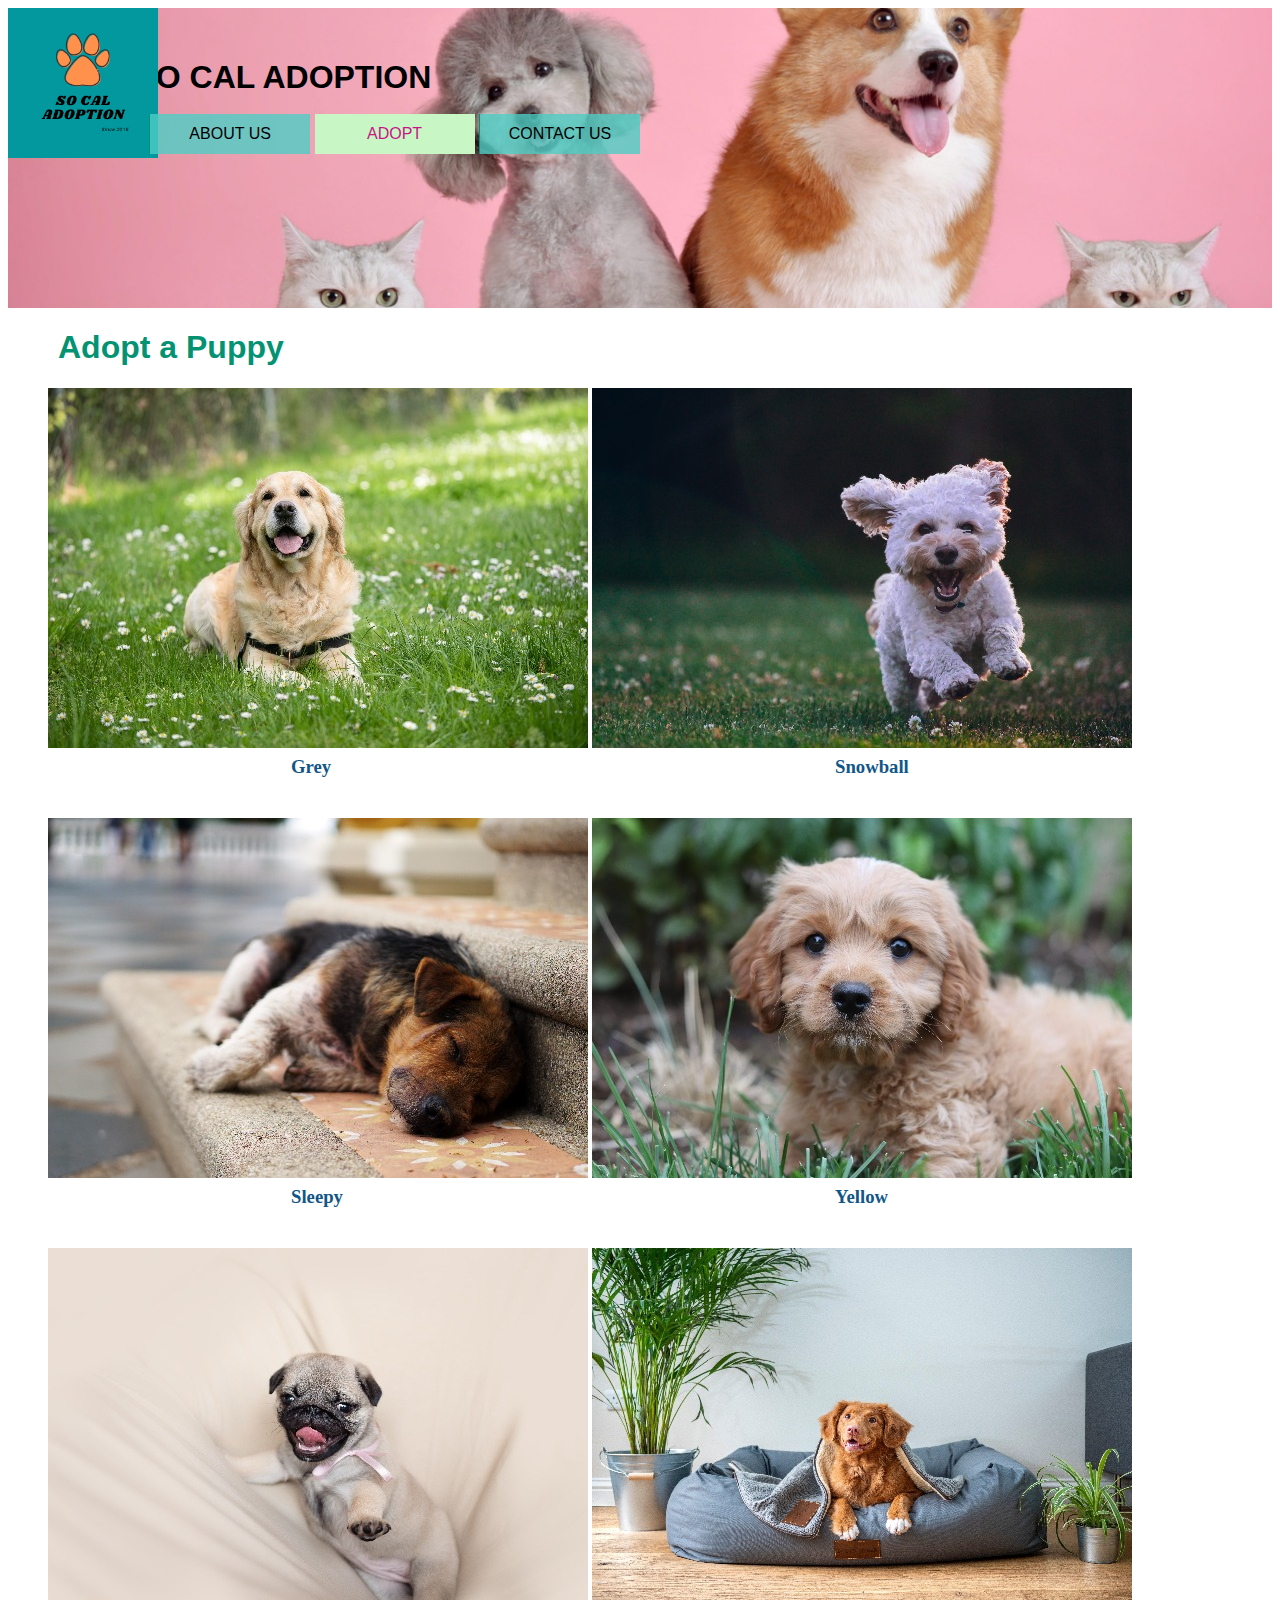
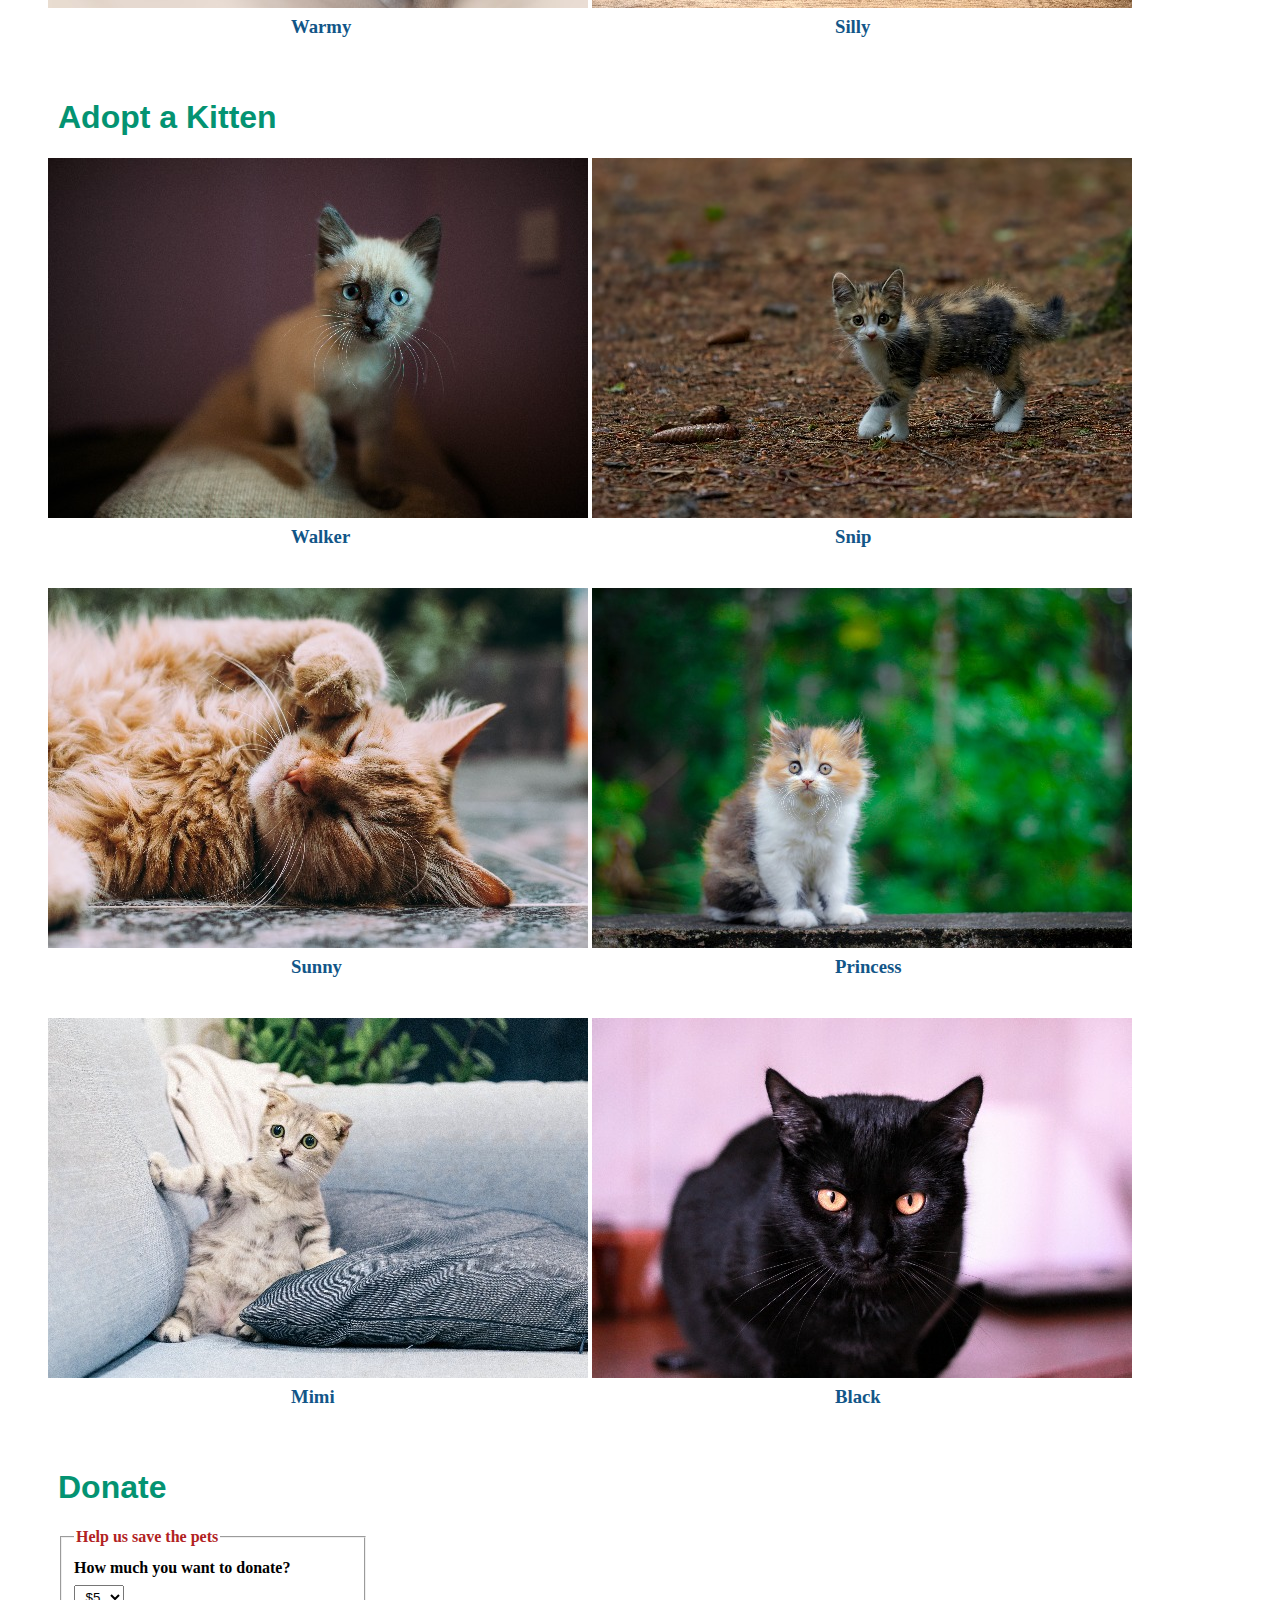
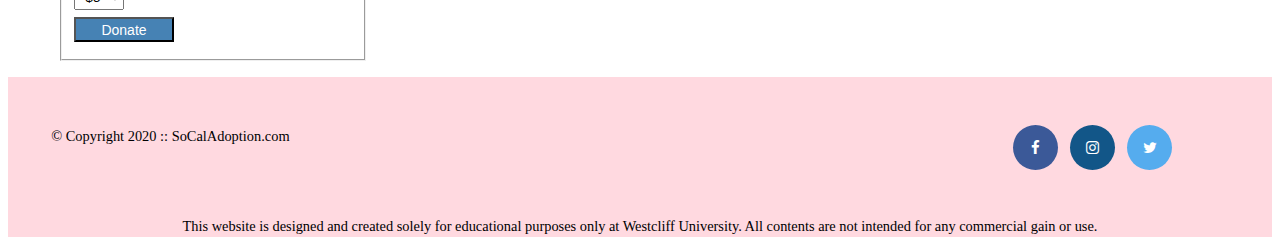
<file: adopt.html>
<!DOCTYPE html>
<html>
  <head>
    <title>So Cal Adoption</title>
    <meta charset="utf-8" />
    <!--Style sheet-->
    <link rel="stylesheet" href="styles.css" />
    <!-- add font awesome-->
    <link
      rel="stylesheet"
      href="https://cdnjs.cloudflare.com/ajax/libs/font-awesome/4.7.0/css/font-awesome.min.css"
    />
    <script src="https://ajax.googleapis.com/ajax/libs/jquery/3.5.1/jquery.min.js"></script>
  </head>
  <body>
    <!-- Container to wrap everything -->
    <div id="container">
      <!-- Brand of website-->
      <header>
        <div class="logo">
          <h1>SO CAL ADOPTION</h1>
          <img src="images/logo.png" alt="So Cal Adoption Logo" width="150" />
        </div>
        <!--Main navigation-->
        <nav class="main-menu">
          <ul>
            <li><a href="index.html">About Us</a></li>
            <li class="active"><a href="adopt.html">Adopt</a></li>
            <li><a href="contactus.html">Contact Us</a></li>
          </ul>
          <!--End Main Navigation-->
        </nav>
      </header>
      <!-- Main Content -->
      <main>
        <h1>Adopt a Puppy</h1>
        <div id="dcontainer">
          <ul id="puppylist"></ul>
          <div id="doginfobox"></div>
        </div>
        <!-- 
        <li class=photo1><img src='images/pup1.jpg'><h3 class=caption></h3>
        <p class=hoverdesc></p></li>-->

        <h1>Adopt a Kitten</h1>
        <div id="ccontainer">
          <ul id="catlist"></ul>
          <div id="catinfobox"></div>
        </div>

        <div class="backdrop"></div>
        <div class="lightbox">
          <div class="close">X</div>
        </div>

        <h1>Donate</h1>
        <div class="donate">
          <form action="/submit" method="post">
            <fieldset>
              <legend>Help us save the pets</legend>
              <label>How much you want to donate?</label>
              <select>
                <option>$5</option>
                <option>$10</option>
                <option>$15</option>
                <option>$20</option>
              </select>
              <input type="submit" value="Donate" />
            </fieldset>
          </form>
        </div>
      </main>
      <!--Footer Information-->
      <footer>
        <div id="nondisclaimer">
          <div class="copy">&copy; Copyright 2020 :: SoCalAdoption.com</div>
          <div class="social">
            <a href="#" class="fa fa-facebook"></a>
            <a href="#" class="fa fa-instagram"></a>
            <a href="#" class="fa fa-twitter"></a>
          </div>
        </div>
        <div id="disclaimer">
          <p>
            This website is designed and created solely for educational purposes
            only at Westcliff University. All contents are not intended for any
            commercial gain or use.
          </p>
        </div>
      </footer>
    </div>
    <!--End Container-->
    <!--Javascript code-->
    <script>
      //Dog images
      var photos = []; //array for photos
      var fileNames = []; //array for filename
      var imageList = []; //array for html list
      var image; //empty variable for image
      var openList = "<li class='photo"; //open tag list
      var closeList = "</li>";
      var hoverDesc;
      var captionpup = [
        "Grey",
        "Snowball",
        "Sleepy",
        "Yellow",
        "Warmy",
        "Silly",
      ]; //caption for each image
      var openCaptionTag = "<h3 class='caption'>";
      var closeCaptionTag = "</h3>";

      var descpup = [
        "Grey is five years old",
        "Snowball is two years old",
        "Sleepy is one years old",
        "Yellow is three years old",
        "Warmy is five months old",
        "Silly is four years old",
      ]; //description for each image
      var openDescTag =
        "<p id='dogdesc' class='hoverdesc' onclick='displayIntro(";
      var closeDesc = ")'>";
      var closeDescTag = "</p>";

      //formula to assemble image
      for (var i = 0; i < 6; i++) {
        fileNames.push("pup" + (i + 1)); //file names for each image
        photos.push("<img src='images/" + fileNames[i] + ".jpg'" + "'>"); //assemle images style 1
        hoverDesc = openDescTag + i + closeDesc + descpup[i] + closeDescTag;
        image =
          openList +
          (i + 1) +
          "'>" +
          photos[i] +
          openCaptionTag +
          captionpup[i] +
          closeCaptionTag +
          hoverDesc +
          closeList; //+ "<div id='doginfobox'></div>";
        //<li class=photo1><img src='images/pup1.jpg'><h3 class=caption></h3>
        //<p class=hoverdesc></p></li><div id='doginfobox'></div>
        imageList.push(image); //store assemble images
      }

      //Cat images
      var photos2 = []; //array for photos
      var fileNames2 = []; //array for filename
      var imageList2 = []; //array for html list
      var image2; //empty variable for image
      var openList2 = "<li class='photo"; //open tag list
      var closeList2 = "</li>";
      var hoverDesc2;
      var captionCat = ["Walker", "Snip", "Sunny", "Princess", "Mimi", "Black"]; //caption for each image
      var openCaptionTag2 = "<h3 class='caption'>";
      var closeCaptionTag2 = "</h3>";

      var descCat = [
        "Walker is five months old",
        "Snip is one years old",
        "Sunny is three years old",
        "Princess is two years old",
        "Mimi is six months old",
        "Black is four years old",
      ]; //description for each image
      var openDescTag2 =
        "<p id='catdesc' class='hoverdesc2' onclick='displayCatIntro(";
      //var closeDesc = ")'>";
      //var closeDescTag = "</p>";

      //formula to assemble image
      for (var i = 0; i < 6; i++) {
        fileNames2.push("cat" + (i + 1)); //file names for each image
        photos2.push("<img src='images/" + fileNames2[i] + ".jpg'" + "'>"); //assemle images style 1
        hoverDesc2 = openDescTag2 + i + closeDesc + descCat[i] + closeDescTag;
        image2 =
          openList2 +
          (i + 1) +
          "'>" +
          photos2[i] +
          openCaptionTag2 +
          captionCat[i] +
          closeCaptionTag2 +
          hoverDesc2 +
          closeList2;
        imageList2.push(image2); //store assemble images
      }
      //display two galleries
      document.getElementById("puppylist").innerHTML = imageList.join(" ");
      document.getElementById("catlist").innerHTML = imageList2.join(" ");
    </script>
    <!--add external js for open boxes-->
    <script src="galleryinfobox.js"></script>
    <!--add external js for light box-->
    <script src="lightbox.js"></script>
  </body>
</html>
</file>
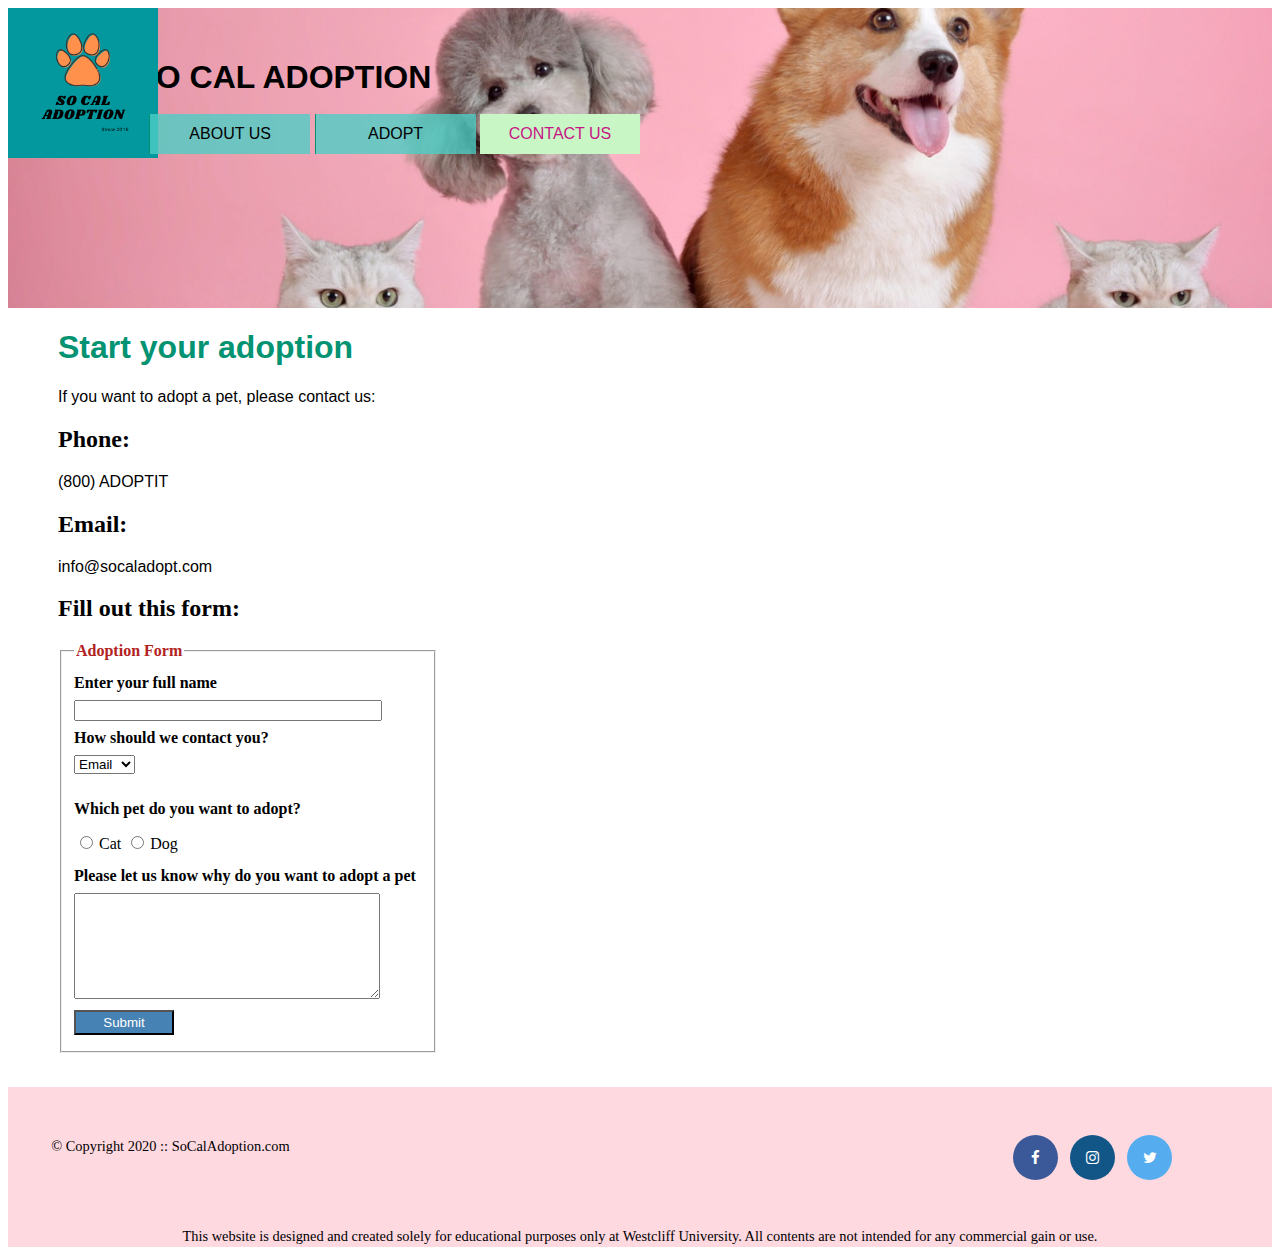
<file: contactus.html>
<!DOCTYPE html>
<html>
  <head>
    <title>So Cal Adoption</title>
    <meta charset="utf-8" />
    <!--Style sheet-->
    <link rel="stylesheet" href="styles.css" />
    <!-- add font awesome-->
    <link
      rel="stylesheet"
      href="https://cdnjs.cloudflare.com/ajax/libs/font-awesome/4.7.0/css/font-awesome.min.css"
    />
  </head>
  <body onload="hideSelect()">
    <!-- Container to wrap everything -->
    <div id="container">
      <!-- Brand of website-->
      <header>
        <div class="logo">
          <h1>SO CAL ADOPTION</h1>
          <img src="images/logo.png" alt="So Cal Adoption Logo" width="150" />
        </div>
        <!--Main navigation-->
        <nav class="main-menu">
          <ul>
            <li><a href="index.html">About Us</a></li>
            <li><a href="adopt.html">Adopt</a></li>
            <li class="active"><a href="contactus.html">Contact Us</a></li>
          </ul>
          <!--End Main Navigation-->
        </nav>
      </header>
      <!-- Main Content -->
      <main>
        <h1>Start your adoption</h1>
        <p>If you want to adopt a pet, please contact us:</p>
        <h2>Phone:</h2>
        <p>(800) ADOPTIT</p>
        <h2>Email:</h2>
        <p>info@socaladopt.com</p>
        <h2>Fill out this form:</h2>
        <form action="/contact" method="post">
          <fieldset>
            <legend>Adoption Form</legend>
            <label> Enter your full name</label>
            <input type="text" name="name" />
            <div class="selectmenu">
              <label>How should we contact you?</label>
              <select id="contactmethod">
                <option id="selectemail">Email</option>
                <option id="selectphone">Phone</option>
              </select>
            </div>
            <div id="emailselected">
              <label> Enter your email</label>
              <input type="email" name="email" />
            </div>
            <div id="phoneselected">
              <label> Enter your phone</label>
              <input type="tel" name="phone" />
            </div>
            <br /><label>Which pet do you want to adopt?</label>
            <input type="radio" name="pet" value="Cat" />Cat
            <input type="radio" name="pet" value="Dog" />Dog
            <label>Please let us know why do you want to adopt a pet</label>
            <textarea></textarea><br />
            <input type="submit" value="Submit" />
          </fieldset>
        </form>
        <br />
      </main>
      <!--Footer Information-->
      <footer>
        <div id="nondisclaimer">
          <div class="copy">&copy; Copyright 2020 :: SoCalAdoption.com</div>
          <div class="social">
            <a href="#" class="fa fa-facebook"></a>
            <a href="#" class="fa fa-instagram"></a>
            <a href="#" class="fa fa-twitter"></a>
          </div>
        </div>
        <div id="disclaimer">
          <p>
            This website is designed and created solely for educational purposes
            only at Westcliff University. All contents are not intended for any
            commercial gain or use.
          </p>
        </div>
      </footer>
    </div>
    <!--End Container-->
    <script src="selectcontact.js"></script>
  </body>
</html>
</file>
<file: styles.css>
/*Header*/
header {
  background: url(images/header.jpg) 0 -100px no-repeat;
  background-size: 100%;
  height: 300px;
  position: relative;
  font-weight: bold;
  font-family: Arial, Helvetica, sans-serif;
}
header h1 {
  position: absolute;
  left: 10%;
  top: 10%;
}
.logo img {
  position: absolute;
  left: 0%;
}
/*Navigation*/
.main-menu {
  font-weight: 400;
  position: absolute;
  left: 8%;
  top: 30%;
}
.main-menu ul li {
  list-style-type: none;
  display: inline-block;
  padding-left: 20px;
  padding-right: 20px;
  border-left: 1px solid rgba(4, 147, 114, 1);
  line-height: 40px;
  text-transform: uppercase;
  width: 120px;
  text-align: center;
  background: rgba(78, 205, 196, 0.8);
}
.main-menu ul li a {
  text-decoration: none;
  color: #000;
}
.main-menu ul li a:hover {
  color: #fff;
}
.main-menu ul li.active {
  background: rgba(200, 247, 197, 1);
  border: none;
}
.main-menu ul li.active a {
  color: #c71585;
}
/*Main*/
main h1 {
  font-weight: bold;
  font-family: Arial, Helvetica, sans-serif;
  color: rgba(4, 147, 114, 1);
  padding-left: 50px;
  padding-right: 50px;
}
main p {
  font-family: Arial, Helvetica, sans-serif;
  padding-left: 50px;
  padding-right: 50px;
}
/*Table*/
table {
  padding-left: 50px;
}
caption {
  height: 30px;
  color: #000;
  font-size: 1.2em;
  font-weight: bold;
  padding-bottom: 0.8em;
}
thead {
  background: rgba(162, 222, 208, 1);
  text-align: center;
}
tbody {
  background: rgba(162, 222, 208, 0.6);
}
th,
td {
  width: 150px;
  height: 30px;
  text-align: center;
}
/*Video*/
main video {
  margin: 20px 0 20px 50px;
  border: 1px solid;
}
/*Main Image*/

/*display as block and size the wrapper of image*/
#puppylist li {
  display: inline-block;
  list-style-type: none;
  position: relative;
  height: 380px;
  width: 540px;
  padding-bottom: 50px;
  color: #000;
}
#catlist li {
  display: inline-block;
  list-style-type: none;
  position: relative;
  height: 380px;
  width: 540px;
  padding-bottom: 50px;
  color: #000;
}

/*Caption right below image with absolute position*/
#puppylist .caption {
  position: absolute;
  left: 45%;
  bottom: 5%;
  color: #125688;
  font-weight: bold;
}
#catlist .caption {
  position: absolute;
  left: 45%;
  bottom: 5%;
  color: #125688;
  font-weight: bold;
}
/*Description invisible*/
#puppylist .hoverdesc {
  transition: 0.5s ease-in;
  position: absolute;
  left: 25%;
  bottom: 50%;
  height: 20px;
  background: rgba(29, 106, 154, 0.72);
  color: #fff;
  visibility: hidden;
}
/*position of info box*/
#dcontainer {
  position: relative;
}

#dcontainer #doginfobox {
  position: absolute;
  width: 450px;
  left: 34.5%;
  bottom: 50%;
}
#ccontainner {
  position: relative;
}
#ccontainer #catinfobox {
  position: absolute;
  width: 450px;
  left: 34.5%;
  bottom: -80%;
}

#catlist .hoverdesc2 {
  position: absolute;
  left: 25%;
  bottom: 50%;
  height: 20px;
  background: rgba(29, 106, 154, 0.72);
  color: #fff;
  visibility: hidden;
}
/*Description when hover over*/
#puppylist li:hover .hoverdesc {
  visibility: visible;
  opacity: 1;
}
#catlist li:hover .hoverdesc2 {
  visibility: visible;
  opacity: 1;
}
/*Style the intro box*/
#doginfobox {
  background: rgba(0, 0, 0, 0.5);
  font-family: Arial, Helvetica, sans-serif;
  color: white;
}

#doginfobox h3 {
  font-size: 20px;
  text-align: center;
}

#doginfobox h3:hover {
  color: greenyellow;
}

#catinfobox {
  background: rgba(0, 0, 0, 0.5);
  font-family: Arial, Helvetica, sans-serif;
  color: white;
}

#catinfobox h3 {
  font-size: 20px;
  text-align: center;
}

#catinfobox h3:hover {
  color: greenyellow;
}

/*light box styling*/
.backdrop {
  z-index: 1;
  opacity: 0;
  filter: alpha(opacity=0);
  display: none;
  position: fixed;
  top: 0px;
  left: 0px;
  width: 100%;
  height: 100%;
  background: #000;
}
.lightbox {
  z-index: 2;
  position: fixed;
  opacity: 1;
  display: none;
  top: 50%;
  left: 50%;
  transform: translate(-50%, -50%);
  width: auto;
  height: auto;
  width: 600px;
  background: #fff;
  padding: 20px;
  border-radius: 5px;
  -moz-box-shadow: 0px 0px 5px #444444;
  -webkit-box-shadow: 0px 0px 5px #444444;
  box-shadow: 0px 0px 5px #444444;
}

.close {
  float: right;
  cursor: pointer;
}
.lightbox img {
  width: 100%;
}

/*Donate*/
.donate form {
  padding-left: 50px;
  width: 310px;
}
legend {
  color: rgba(178, 34, 34, 1);
  font-weight: bold;
}
.donate label {
  margin: 0.5em 0 0.5em 0;
  font-weight: bold;
}
.donate select {
  width: 50px;
  height: 25px;
  text-align: center;
}
.donate input {
  display: block;
  height: 25px;
  font-size: 14px;
  background: rgba(70, 130, 180, 1);
  color: #fff;
  margin: 0.5em 0 0.5em 0;
}
/*Contact Us*/
h2 {
  padding-left: 50px;
  padding-right: 50px;
}
form {
  padding-left: 50px;
  width: 380px;
}
label {
  font-weight: bold;
  display: block;
  margin: 0.5em 0 0.5em 0;
}
input {
  width: 300px;
}
input[type="radio"] {
  width: 25px;
  margin: 10px 0 10px 0;
}
textarea {
  width: 300px;
  height: 100px;
}
input[type="submit"] {
  width: 100px;
  height: 25px;
  background: rgba(70, 130, 180, 1);
  color: #fff;
  margin: 0.5em 0 0.5em 0;
}
/*Footer*/
footer {
  width: 100%;
  height: 160px;
  background-color: rgba(255, 192, 203, 0.6);
  margin-top: 1em;
}
footer #nondisclaimer .copy {
  padding: 3.5em 3em 3em 3em;
  float: left;
  font-size: 0.9em;
}
footer #nondisclaimer .social {
  padding: 3em 3em 3em 3em;
  margin-right: 3em;
  float: right;
}
footer #disclaimer {
  clear: both;
}
footer #disclaimer {
  font-size: 0.9em;
  text-align: center;
}
footer #nondisclaimer .social .fa {
  padding: 15px;
  font-size: 15px;
  width: 15px;
  text-align: center;
  text-decoration: none;
  margin: 0 4px;
  border-radius: 50%;
}
footer #nondisclaimer .social .fa:hover {
  opacity: 0.7;
}
footer #nondisclaimer .social .fa-facebook {
  background: #3b5998;
  color: white;
}
footer #nondisclaimer .social .fa-twitter {
  background: #55acee;
  color: white;
}
footer #nondisclaimer .social .fa-instagram {
  background: #125688;
  color: white;
}
</file>
